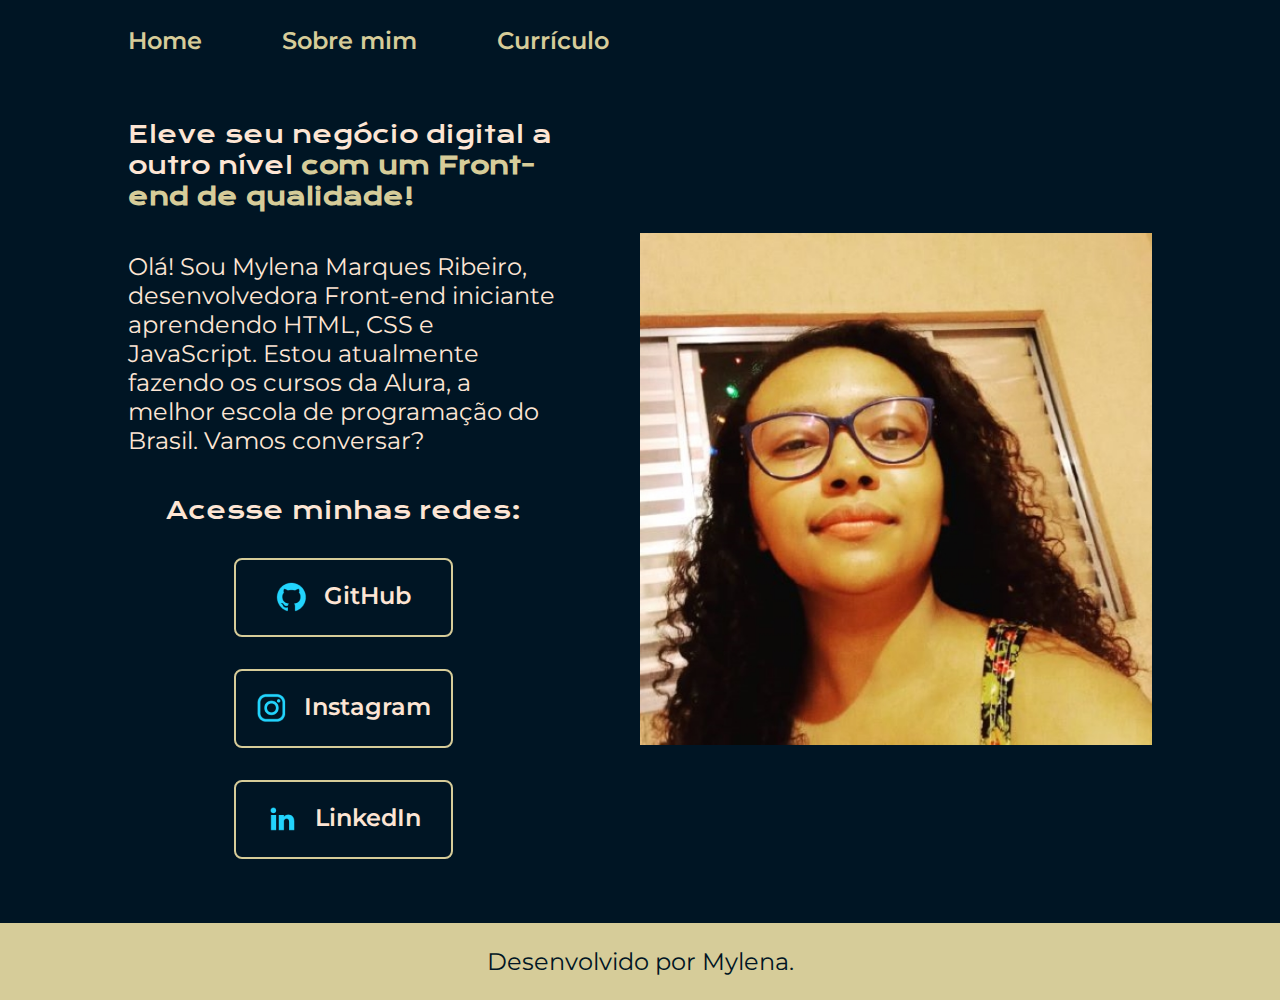
<file: index.html>
<!DOCTYPE html>
<html lang="pt-br">
<head>
    <meta charset="UTF-8">
    <meta http-equiv="X-UA-Compatible" content="IE=edge">
    <meta name="viewport" content="width=device-width, initial-scale=1.0">
    <title>Portifólio</title>
    <link rel="stylesheet" href="./styles/style.css">
</head>
<body>
    <header class="cabecalho">
        <nav class="cabecalho__menu">
            <a class="cabecalho__menu__link" href="index.html">Home</a>
            <a class="cabecalho__menu__link" href="about.html">Sobre mim</a>
            <a class="cabecalho__menu__link" href="curriculo.html">Currículo</a>
        </nav>
    </header>
    <main class="apresentacao">
        <section class="apresentacao__conteudo">
            <h1 class="apresentacao__conteudo__titulo">Eleve seu negócio digital a outro nível <strong class="titulo-destaque">com um Front-end de qualidade!</strong></h1>
            <p class="apresentacao__conteudo__texto">Olá! Sou Mylena Marques Ribeiro, desenvolvedora Front-end iniciante aprendendo HTML, CSS e JavaScript. Estou atualmente fazendo os cursos da Alura, a melhor escola de programação do Brasil. Vamos conversar?</p>
            <div class="apresentacao__links">
                <h2 class="apresentacao__links__subtitulo">Acesse minhas redes:</h2>
            <a class="apresentacao__links__link" href="https://github.com/MilyRibeiro">
                <img src="./assets/github.png" alt="Ícone do GitHub">
                GitHub
            </a>
            <a class="apresentacao__links__link" href="https://www.instagram.com/mily_ribeiro22/">
                <img src="./assets/instagram.png" alt="Ícone do Instagram">
                Instagram
            </a>
            <a class="apresentacao__links__link" href="https://www.linkedin.com/in/mylena-ribeiro-a62aa1295/">
                <img src="./assets/linkedin.png" alt="Ícone do LinkedIn">
                LinkedIn
            </a>
        </div>
    </section>
        <img class="apresentacao__imagem" src="./assets/minha-foto.jpg" alt="Foto da Mylena Marques.">
    </main>
    <footer class="rodape">
        <p>Desenvolvido por Mylena.</p>
    </footer>
</body>
</html>
</file>
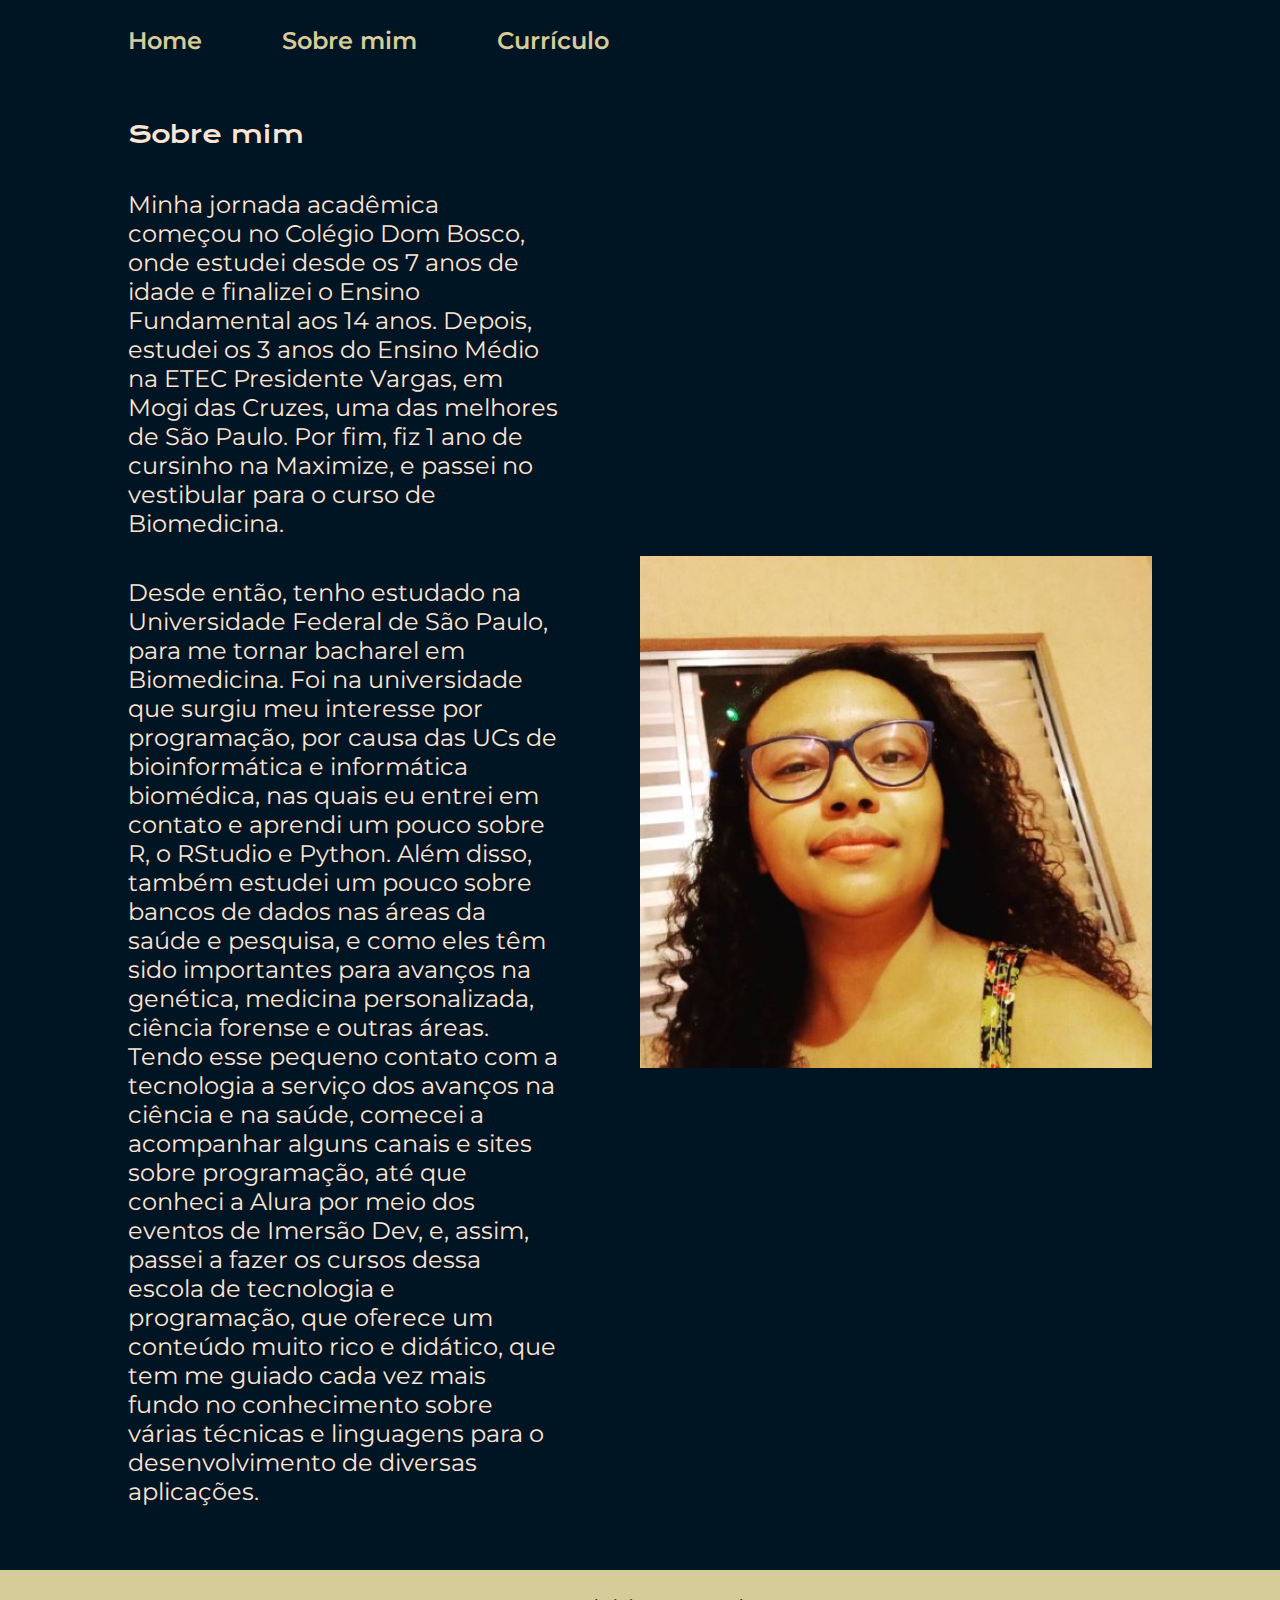
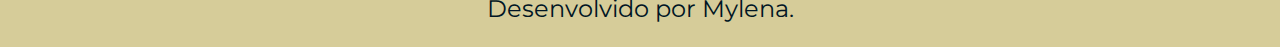
<file: about.html>
<!DOCTYPE html>
<html lang="pt-br">
<head>
    <meta charset="UTF-8">
    <meta name="viewport" content="width=device-width, initial-scale=1.0">
    <title>Sobre mim</title>
    <link rel="stylesheet" href="./styles/style.css">
</head>
<body>
    <header class="cabecalho">
        <nav class="cabecalho__menu">
            <a class="cabecalho__menu__link" href="index.html">Home</a>
            <a class="cabecalho__menu__link" href="about.html">Sobre mim</a>
            <a class="cabecalho__menu__link" href="curriculo.html">Currículo</a>
        </nav>
    </header>
    <main class="apresentacao">
        <section class="apresentacao__conteudo">
            <h1 class="apresentacao__conteudo__titulo">Sobre mim</h1>
            <p class="apresentacao__conteudo__texto">Minha jornada acadêmica começou no Colégio Dom Bosco, onde estudei desde os 7 anos de idade e finalizei o Ensino Fundamental aos 14 anos. Depois, estudei os 3 anos do Ensino Médio na ETEC Presidente Vargas, em Mogi das Cruzes, uma das melhores de São Paulo. Por fim, fiz 1 ano de cursinho na Maximize, e passei no vestibular para o curso de Biomedicina.</p>
            <p class="apresentacao__conteudo__texto">Desde então, tenho estudado na Universidade Federal de São Paulo, para me tornar bacharel em Biomedicina. Foi na universidade que surgiu meu interesse por programação, por causa das UCs de bioinformática e informática biomédica, nas quais eu entrei em contato e aprendi um pouco sobre R, o RStudio e Python. Além disso, também estudei um pouco sobre bancos de dados nas áreas da saúde e pesquisa, e como eles têm sido importantes para avanços na genética, medicina personalizada, ciência forense e outras áreas. Tendo esse pequeno contato com a tecnologia a serviço dos avanços na ciência e na saúde, comecei a acompanhar alguns canais e sites sobre programação, até que conheci a Alura por meio dos eventos de Imersão Dev, e, assim, passei a fazer os cursos dessa escola de tecnologia e programação, que oferece um conteúdo muito rico e didático, que tem me guiado cada vez mais fundo no conhecimento sobre várias técnicas e linguagens para o desenvolvimento de diversas aplicações.</p>
        </section>
        <img class="apresentacao__imagem" src="./assets/minha-foto.jpg" alt="Foto da Mylena Marques.">
    </main>
    <footer class="rodape">
        <p>Desenvolvido por Mylena.</p>
    </footer>
</body>
</html>
</file>
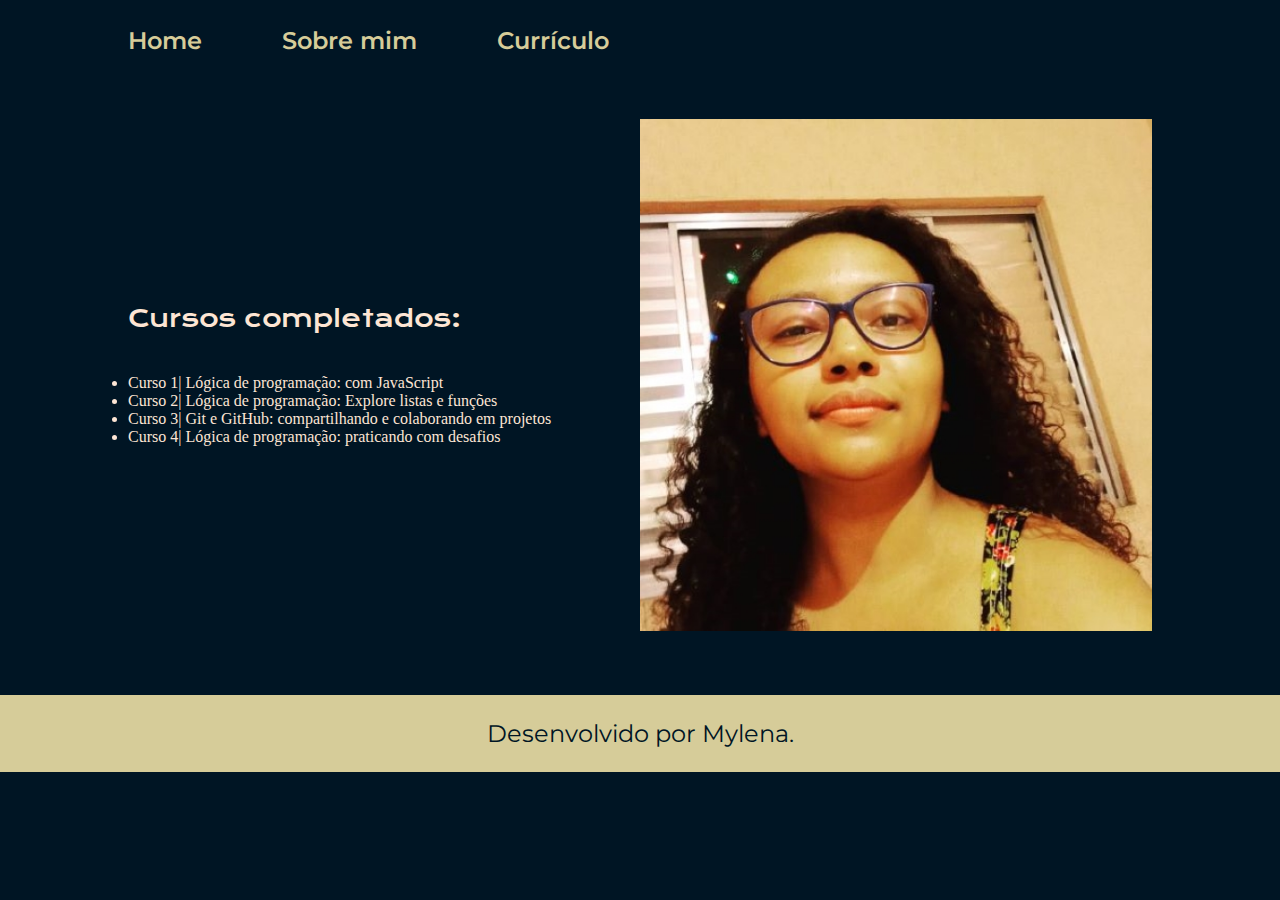
<file: curriculo.html>
<!DOCTYPE html>
<html lang="pt-br">
<head>
    <meta charset="UTF-8">
    <meta name="viewport" content="width=device-width, initial-scale=1.0">
    <title>Currículo</title>
    <link rel="stylesheet" href="./styles/style.css">
</head>
<body>
    <header class="cabecalho">
        <nav class="cabecalho__menu">
            <a class="cabecalho__menu__link" href="index.html">Home</a>
            <a class="cabecalho__menu__link" href="about.html">Sobre mim</a>
            <a class="cabecalho__menu__link" href="curriculo.html">Currículo</a>
        </nav>
    </header>
    <main class="apresentacao">
        <section class="apresentacao__conteudo">
            <h1 class="apresentacao__conteudo__titulo">Cursos completados:</h1>
            <ul>
                <li>Curso 1| Lógica de programação: com JavaScript</li>
                <li>Curso 2| Lógica de programação: Explore listas e funções</li>
                <li>Curso 3| Git e GitHub: compartilhando e colaborando em projetos</li>
                <li>Curso 4| Lógica de programação: praticando com desafios</li>
            </ul>
       </section>
       <img class="apresentacao__imagem" src="./assets/minha-foto.jpg" alt="Foto da Mylena Marques.">
    </main>
    <footer class="rodape">
        <p>Desenvolvido por Mylena.</p>
    </footer>
</body>
</html>
</file>
<file: styles/style.css>
@import url('https://fonts.googleapis.com/css2?family=Krona+One&family=Montserrat:wght@400;600&display=swap');

:root{
    --cor-primaria: #001524;
    --cor-secundaria: #FDE5D4;
    --cor-terciaria: #D6CC99;
    --cor-hover: #445D48;

    --tamanho-texto: 1.5rem;
    --tamanho-titulo: 2.25rem;
    --fonte-primaria: 'Krona One',sans-serif;
    --fonte-secundaria: 'Montserrat',sans-serif;
}

/* Esse é o nosso reset CSS */
*{
    margin: 0;
    padding: 0;
}

body{
    /* height: 100vh; */
    box-sizing: border-box;
    background-color: var(--cor-primaria);
    color:var(--cor-secundaria);
}

.cabecalho{
    padding: 2% 0% 0% 10%;
}

.cabecalho__menu{
    display: flex;
    gap: 80px;
}

.cabecalho__menu__link{
    font-family: var(--fonte-secundaria);
    font-size: var(--tamanho-texto);
    font-weight: 600;
    text-decoration: none;
    color: var(--cor-terciaria);
}

.cabecalho__menu__link:hover{
    color: var(--cor-hover);
}

.apresentacao{
   padding: 5% 10%;
   display: flex;
   align-items: center;
   justify-content: space-between;
   gap: 82px
}

.apresentacao__conteudo{
    width: 50%;
    display: flex;
    flex-direction: column;
    gap: 40px;

}

.apresentacao__conteudo__titulo{
    font-size: var(--tamanho-texto);
    font-weight: 400;
    font-family: var(--fonte-primaria);
}

.titulo-destaque{
    color: var(--cor-terciaria);
}

.apresentacao__conteudo__texto{
    font-size: var(--tamanho-texto);
    font-family: var(--fonte-secundaria);
    font-weight: 400;
}

.apresentacao__links{
    display: flex;
    flex-direction: column;
    justify-content: space-between;
    align-items: center;
    gap: 32px;
}

.apresentacao__links__subtitulo{
    font-family: var(--fonte-primaria);
    font-weight: 400;
    font-size: var(--tamanho-texto);
}

.apresentacao__links__link {
    display: flex;
    justify-content: center;
    gap: 16px;
    border: 2px solid var(--cor-terciaria);
    width: 50%;
    text-align: center;
    border-radius: 8px;
    font-size: var(--tamanho-texto);
    font-weight: 600;
    padding: 21.5px 0;
    text-decoration: none;
    color: var(--cor-secundaria);
    font-family: var(--fonte-secundaria);
}

.apresentacao__links__link:hover {
    background-color: var(--cor-hover);
}

.apresentacao__imagem {
    width: 50%;
    height: 50%;
}

.rodape{
    padding: 24px;
    color: var(--cor-primaria);
    background-color: var(--cor-terciaria);
    font-family: var(--fonte-secundaria);
    font-weight: 400;
    font-size: var(--tamanho-texto);
    text-align: center;
}

@media (max-width: 1200px) {
    .cabecalho {
        padding: 10%;
    }

    .cabecalho__menu {
        justify-content: center;
    }

    .apresentacao {
        flex-direction: column-reverse;
        padding: 5%;
    }

    .apresentacao__conteudo {
        width: auto;
    }
}
</file>
